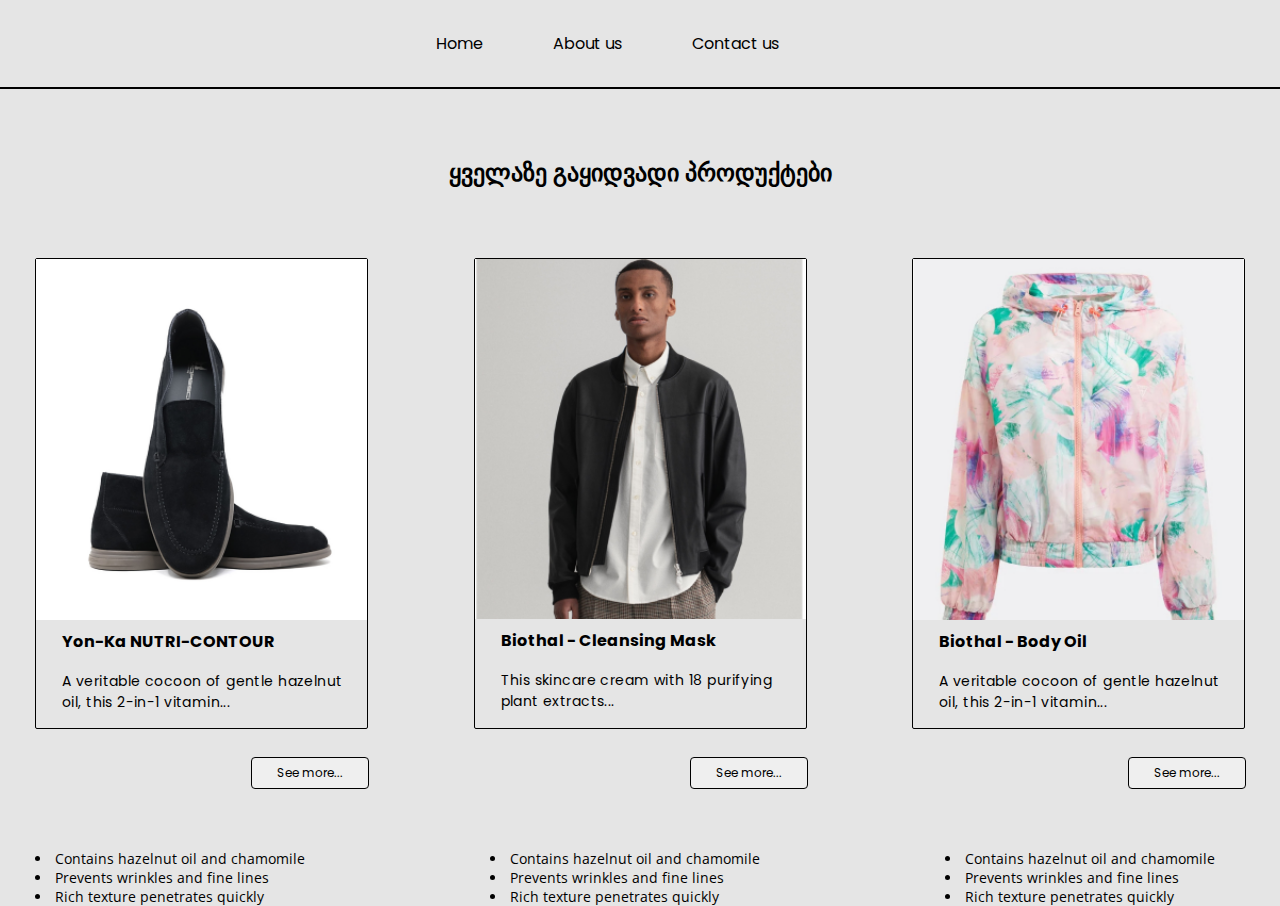
<file: index.html>
<!DOCTYPE html>
<html lang="en">
<head>
    <meta charset="UTF-8">
    <meta name="viewport" content="width=device-width, initial-scale=1.0">
    <meta name="description" content="Inolab Project">
    <meta name="keywords" content="HTMl, CSS, Unilab, shopping">
    <meta name="author" content="Gvantsa Baidoshvili">
    <meta http-equiv="X-UA-Compatible" content="IE=edge">
    <meta property="og:url"                content="" />
    <meta property="og:type"               content="Homepage" />
    <meta property="og:title"              content="Unilab Homework" />
    <meta property="og:description"        content="Third homework for Unilab" />
    <meta property="og:image"              content="" />
    <link rel="stylesheet" href="./css/Reset.css">
    <link rel="stylesheet" href="./css/Style.css">
    <title>Unilab Homework 3</title>
</head>
<body>
    <header class="header">
        <div class="innerHeader">
            <nav class="menu">
                <ul class="menu-list">
                    <li class="menu-list-item">
                        <a class="menu-list-link" href="./index.html">Home</a>
                    </li>
                    <li class="menu-list-item">
                        <a class="menu-list-link" href="./aboutUs.html">About us</a>
                    </li>
                    <li class="menu-list-item">
                        <a class="menu-list-link" href="./contact.html">Contact us</a>
                    </li>
                </ul>
            </nav>
        </div>
    </header>
    <section>
        <div class="container">
            <h2>ყველაზე გაყიდვადი პროდუქტები</h2>
            <div class="box">
                <div class="boxes">
                    <img src="./assets/moreschi-043545d-gp-black-goatskin-suede-rubber-sole1.png" alt="shoes">
                    <h4 class="inside-box fonts">Yon-Ka NUTRI-CONTOUR</h4>
                    <p class="inside-box">A veritable cocoon of gentle hazelnut oil, this 2-in-1 vitamin... </p>
                    <button>See more...</button>
                </div>
                <div class="boxes">
                    <img src="./assets/gant-700616051.png" alt="men's jacket">
                    <h4 class="inside-box fonts">Biothal - Cleansing Mask</h4>
                    <p class="inside-box">This skincare cream with 18 purifying plant extracts... </p>
                    <button>See more...</button>
                </div>
                <div class="boxes">
                    <img src="./assets/guess-v2gl03-wo080-p60x-1.png" alt="woman's jacket">
                    <h4 class="inside-box fonts">Biothal - Body Oil</h4>
                    <p class="inside-box">A veritable cocoon of gentle hazelnut oil, this 2-in-1 vitamin...</p>
                    <button>See more...</button>
                </div>
            </div>
        </div>
    </section>
    <section class="list container">
        <div class="list-box ">
            <ul>
                <li>Contains hazelnut oil and chamomile</li>
                <li>Prevents wrinkles and fine lines</li>
                <li>Rich texture penetrates quickly</li>
            </ul>
            <ul>
                <li>Contains hazelnut oil and chamomile</li>
                <li>Prevents wrinkles and fine lines</li>
                <li>Rich texture penetrates quickly</li>
            </ul>
            <ul>
                <li>Contains hazelnut oil and chamomile</li>
                <li>Prevents wrinkles and fine lines</li>
                <li>Rich texture penetrates quickly</li>
            </ul>
        </div>
    </section>
</body>
</html>
</file>
<file: css/Style.css>
@import url('https://fonts.googleapis.com/css2?family=Poppins:wght@500&display=swap');
@import url('https://fonts.googleapis.com/css2?family=Fira+Sans:ital@1&family=Open+Sans&display=swap');

body{
    font-family: 'Poppins', sans-serif;
    background-color:#E5E5E5;
    color: #000000;
    
}
.container{
    width: 1210px;
    margin: 0 auto;
}
/* header */

body header .innerHeader .menu{
    padding: 30px 0;
    border-bottom: 2px solid #000;
    text-align: center;
}
body header .innerHeader .menu .menu-list .menu-list-item {
    display: inline;
    margin-right: 66px;
}
body header .innerHeader .menu .menu-list .menu-list-item .menu-list-link{
    color: #000000;
    font-family: 'Poppins', sans-serif;
    font-size: 16px;
    line-height: 27px;
}


/* main section */

body section .container h2 {
font-family: 'Fira Sans', sans-serif;
font-weight: 600;
font-size: 24px;
line-height: 29px;
text-align: center;
margin: 70px 0;
}
body section .container .box{
    display: flex;
    justify-content: space-between;


}
body section .container .box .boxes{
    width: 333px;
    border: 1px solid #000000;
    border-radius: 2px;
}
body section .container .box .boxes img{
width: 100%;

}

body section .container .box .boxes h4{
    font-family: 'Poppins';
    font-style: normal;
    font-weight: 700;
    font-size: 16px;
    line-height: 24px;
    padding: 10px 0 17px 26px;
}
body section .container .box .boxes p{
    font-family: 'Poppins';
    font-style: normal;
    font-weight: 400;
    font-size: 14px;
    line-height: 21px;
    letter-spacing: 0.03em;
    padding: 0 5px 15px 26px;
}
body section .container .box .boxes button{
    position: absolute;
    cursor: pointer;
    width: 118px;
    top: 757px;
    margin-left: 215px;
    border: 1px solid #000000;
    border-radius: 4px;
    padding: 6px ;
    font-family: 'Poppins';
    font-style: normal;
    font-weight: 400;
    font-size: 12px;
    line-height: 18px;
}
body .list{
    margin: 120px auto ;
}
body .list .list-box ul li{
    font-family: 'Open Sans';
    font-style: normal;
    font-weight: 400;
    font-size: 14px;
    line-height: 19px;
    list-style: inside;
}
body .list .list-box{
    display: flex;
    gap: 185px;
    margin-bottom: 100px;
}

/* contact page */

body main address .forcontact{
    text-align: center;
    font-family: 'Open Sans';
    font-style: normal;
    font-weight: 600;
    font-size: 40px;
    line-height: 54px;
    letter-spacing: 0.03em;
    text-transform: capitalize;
    color: #7D0000;
    margin: 112px 0 132px 0;
}
body main address ul{
    margin-left: 206px;
}
body main address ul li{
    margin-bottom: 32px;
}
body main address ul li a{
    font-family: 'Open Sans';
    font-style: normal;
    font-weight: 600;
    font-size: 25px;
    line-height: 34px;
    letter-spacing: 0.03em;
    text-transform: capitalize;
    color: #000000;
}
body .about h1{
    text-align: center;
    font-family: 'Open Sans';
    font-style: normal;
    font-weight: 600;
    font-size: 40px;
    line-height: 54px;
    letter-spacing: 0.03em;
    margin: 112px 0 132px 0;
    color: #7D0000;
}
body .about p{
    margin: 0 0 60px 175px;
    width: 775px;
    font-family: 'Open Sans';
    font-style: normal;
    font-weight: 600;
    font-size: 25px;
    line-height: 165%;

    letter-spacing: 0.03em;
    text-transform: capitalize;
}
body .about h5{
    font-family: 'Open Sans';
    font-style: italic;
    font-weight: 400;
    font-size: 25px;
    line-height: 34px;
    letter-spacing: 0.03em;
    text-transform: capitalize;
    margin-left:175px;
    color: #000000;
}
</file>
